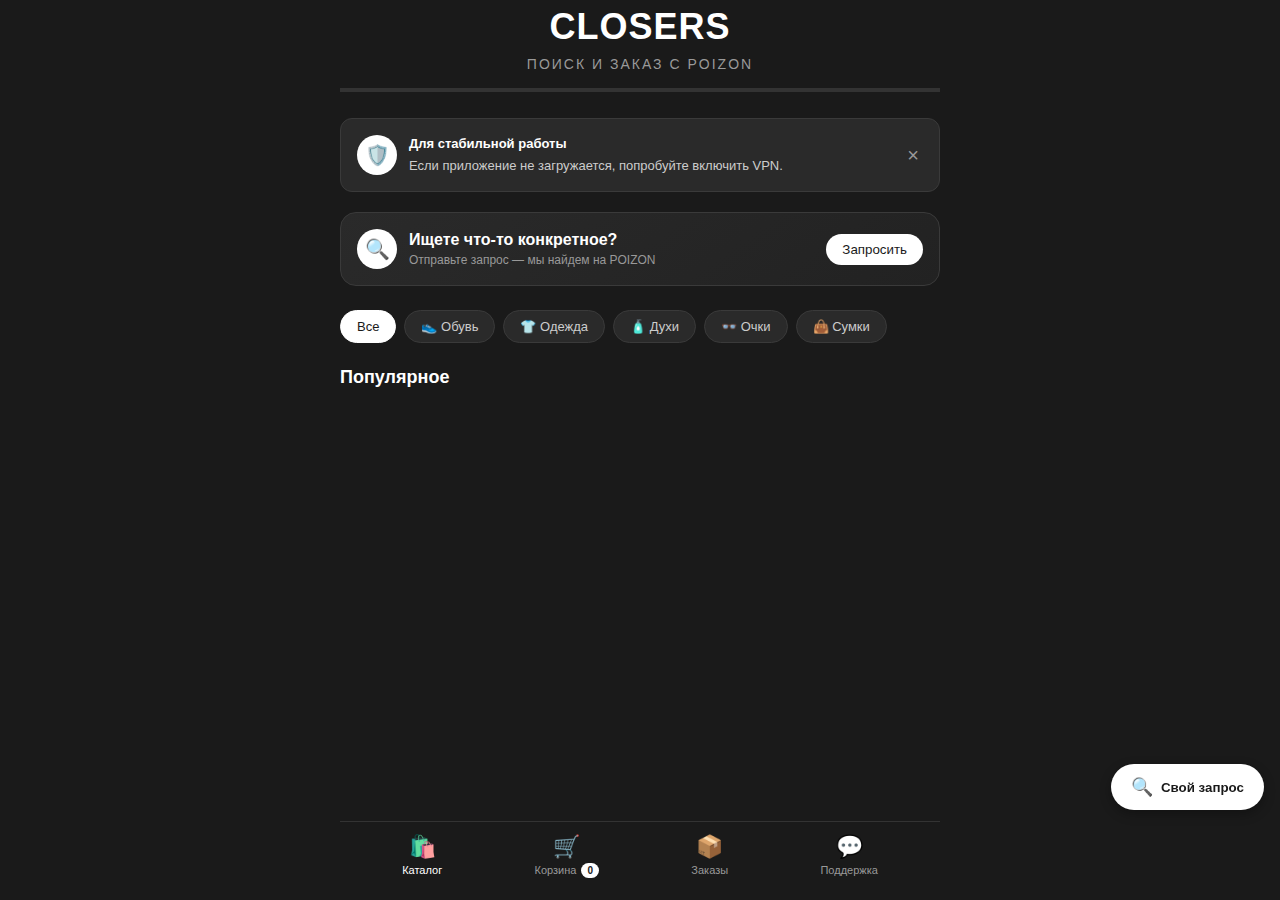
<file: index.html>
<!DOCTYPE html>
<html lang="ru">
<head>
    <meta charset="UTF-8">
    <meta name="viewport" content="width=device-width, initial-scale=1.0">
    <title>CLOSERS | Поиск и заказ с POIZON</title>
    <script src="https://telegram.org/js/telegram-web-app.js"></script>
    <style>
        * {
            margin: 0;
            padding: 0;
            box-sizing: border-box;
            font-family: -apple-system, BlinkMacSystemFont, 'Segoe UI', Roboto, Helvetica, Arial, sans-serif;
        }
        
        body {
            background-color: #1a1a1a;
            color: #ffffff;
            padding: 0 12px 80px 12px;
        }
        
        .app {
            max-width: 600px;
            margin: 0 auto;
        }
        
        .header {
            text-align: center;
            margin-bottom: 26px;
            padding-bottom: 16px;
            border-bottom: 4px solid #333333;
            padding-top: 6px;
        }
        
        .header h1 {
            font-size: 36px;
            font-weight: 700;
            letter-spacing: 1px;
            color: #ffffff;
            margin-bottom: 8px;
        }
        
        .subtitle {
            color: #999999;
            font-size: 14px;
            font-weight: 400;
            text-transform: uppercase;
            letter-spacing: 2px;
        }
        
        .vpn-notification {
            background-color: #2a2a2a;
            border-left: 4px solid #ffffff;
            border-radius: 12px;
            padding: 16px;
            margin-bottom: 20px;
            border: 1px solid #3a3a3a;
        }
        
        .vpn-content {
            display: flex;
            align-items: center;
            gap: 12px;
        }
        
        .vpn-icon {
            width: 40px;
            height: 40px;
            background-color: #ffffff;
            border-radius: 50%;
            display: flex;
            align-items: center;
            justify-content: center;
            color: #1a1a1a;
            font-size: 20px;
        }
        
        .vpn-text {
            flex: 1;
            font-size: 13px;
            color: #cccccc;
            line-height: 1.4;
        }
        
        .vpn-text strong {
            color: #ffffff;
            display: block;
            margin-bottom: 4px;
        }
        
        .vpn-close {
            background: none;
            border: none;
            color: #999;
            font-size: 20px;
            cursor: pointer;
            padding: 0 4px;
        }
        
        .bottom-nav {
            position: fixed;
            bottom: 0;
            left: 0;
            right: 0;
            background-color: #1a1a1a;
            border-top: 1px solid #333333;
            display: flex;
            justify-content: space-around;
            padding: 8px 16px 20px 16px;
            max-width: 600px;
            margin: 0 auto;
            z-index: 100;
        }
        
        .nav-item {
            display: flex;
            flex-direction: column;
            align-items: center;
            background: none;
            border: none;
            font-size: 11px;
            color: #999999;
            cursor: pointer;
            padding: 4px 8px;
            border-radius: 8px;
            gap: 4px;
        }
        
        .nav-item.active {
            color: #ffffff;
            font-weight: 500;
        }
        
        .nav-icon {
            font-size: 22px;
        }
        
        #cart-badge {
            background-color: #ffffff;
            color: #1a1a1a;
            border-radius: 20px;
            padding: 2px 6px;
            font-size: 10px;
            margin-left: 2px;
            font-weight: 600;
        }
        
        .floating-request-btn {
            position: fixed;
            bottom: 90px;
            right: 16px;
            z-index: 99;
            background-color: #ffffff;
            color: #1a1a1a;
            border: none;
            border-radius: 30px;
            padding: 12px 20px;
            font-weight: 600;
            box-shadow: 0 4px 12px rgba(0,0,0,0.3);
            display: flex;
            align-items: center;
            gap: 8px;
            cursor: pointer;
            transition: all 0.2s;
        }

        .floating-request-btn:hover {
            transform: scale(1.05);
            background-color: #f0f0f0;
        }

        @media (max-width: 480px) {
            .floating-request-btn {
                bottom: 90px;
                right: 8px;
                padding: 10px 16px;
                font-size: 13px;
            }
        }

        .quick-request-banner {
            background: linear-gradient(145deg, #2a2a2a, #222222);
            border-radius: 16px;
            padding: 16px;
            margin-bottom: 20px;
            border: 1px solid #3a3a3a;
        }

        .quick-request-content {
            display: flex;
            align-items: center;
            gap: 12px;
        }

        .quick-request-icon {
            width: 40px;
            height: 40px;
            background-color: #ffffff;
            border-radius: 50%;
            display: flex;
            align-items: center;
            justify-content: center;
            font-size: 20px;
        }

        .quick-request-text {
            flex: 1;
        }

        .quick-request-title {
            font-weight: 600;
            margin-bottom: 4px;
            color: #ffffff;
        }

        .quick-request-subtitle {
            font-size: 12px;
            color: #999;
        }

        .quick-request-button {
            background-color: #ffffff;
            color: #1a1a1a;
            border: none;
            border-radius: 20px;
            padding: 8px 16px;
            font-weight: 500;
            cursor: pointer;
            transition: all 0.2s;
        }

        .quick-request-button:hover {
            background-color: #f0f0f0;
        }
        
        /* ========== КАТЕГОРИИ ========== */
        .category-tabs {
            display: flex;
            gap: 8px;
            margin-bottom: 20px;
            overflow-x: auto;
            padding: 4px 0;
            -webkit-overflow-scrolling: touch;
        }
        
        .category-tab {
            background-color: #2a2a2a;
            border: 1px solid #3a3a3a;
            border-radius: 30px;
            padding: 8px 16px;
            font-size: 13px;
            color: #cccccc;
            cursor: pointer;
            white-space: nowrap;
            transition: all 0.2s;
        }
        
        .category-tab.active {
            background-color: #ffffff;
            color: #1a1a1a;
            border-color: #ffffff;
        }
        
        .category-tab:hover {
            border-color: #ffffff;
        }
        
        .section-title {
            font-size: 18px;
            font-weight: 600;
            margin: 20px 0 12px 0;
            color: #ffffff;
        }
        
        .catalog-grid {
            display: grid;
            grid-template-columns: repeat(3, 1fr);
            gap: 8px;
            margin-bottom: 24px;
        }
        
        .product-card {
            background-color: #2a2a2a;
            border-radius: 12px;
            padding: 8px;
            cursor: pointer;
            transition: all 0.2s;
            border: 1px solid #3a3a3a;
            position: relative;
        }
        
        .product-card:hover {
            transform: translateY(-2px);
            border-color: #ffffff;
        }
        
        .product-card.in-cart {
            border-color: #ffffff;
            background-color: #333333;
        }
        
        .product-image {
            width: 100%;
            aspect-ratio: 1/1;
            background-color: #3a3a3a;
            border-radius: 8px;
            margin-bottom: 6px;
            display: flex;
            align-items: center;
            justify-content: center;
            color: #999999;
            font-size: 10px;
            font-weight: 500;
        }
        
        .product-title {
            font-size: 11px;
            font-weight: 500;
            margin-bottom: 2px;
            line-height: 1.2;
            height: 26px;
            overflow: hidden;
            display: -webkit-box;
            -webkit-line-clamp: 2;
            -webkit-box-orient: vertical;
            color: #ffffff;
        }
        
        .product-price {
            font-size: 12px;
            font-weight: 600;
            color: #ffffff;
        }
        
        .cart-badge-mini {
            position: absolute;
            top: 4px;
            right: 4px;
            background-color: #ffffff;
            color: #1a1a1a;
            border-radius: 50%;
            width: 18px;
            height: 18px;
            font-size: 10px;
            display: flex;
            align-items: center;
            justify-content: center;
            font-weight: bold;
        }
        
        .divider {
            display: flex;
            align-items: center;
            text-align: center;
            margin: 24px 0;
            color: #999999;
            font-size: 12px;
        }
        
        .divider::before,
        .divider::after {
            content: '';
            flex: 1;
            border-bottom: 1px solid #333333;
        }
        
        .divider::before {
            margin-right: 12px;
        }
        
        .divider::after {
            margin-left: 12px;
        }
        
        .support-section {
            background-color: #2a2a2a;
            border-radius: 16px;
            padding: 20px;
            margin-top: 16px;
            border: 1px solid #3a3a3a;
        }
        
        .support-header {
            text-align: center;
            margin-bottom: 24px;
        }
        
        .support-header h2 {
            font-size: 22px;
            font-weight: 600;
            margin-bottom: 8px;
            color: #ffffff;
        }
        
        .support-header p {
            color: #999999;
            font-size: 14px;
        }
        
        .admin-card {
            background: linear-gradient(145deg, #1a1a1a, #222222);
            border-radius: 16px;
            padding: 20px;
            margin-bottom: 24px;
            display: flex;
            align-items: center;
            gap: 16px;
            border: 1px solid #3a3a3a;
        }
        
        .admin-avatar {
            width: 60px;
            height: 60px;
            background-color: #ffffff;
            border-radius: 50%;
            display: flex;
            align-items: center;
            justify-content: center;
            font-size: 28px;
        }
        
        .admin-info {
            flex: 1;
        }
        
        .admin-name {
            font-weight: 600;
            font-size: 18px;
            margin-bottom: 4px;
            color: #ffffff;
        }
        
        .admin-username {
            color: #999999;
            font-size: 14px;
            margin-bottom: 8px;
        }
        
        .admin-chat-btn {
            background-color: #ffffff;
            color: #1a1a1a;
            border: none;
            border-radius: 30px;
            padding: 8px 20px;
            font-weight: 500;
            cursor: pointer;
            display: inline-flex;
            align-items: center;
            gap: 6px;
            transition: all 0.2s;
        }
        
        .admin-chat-btn:hover {
            background-color: #e0e0e0;
            transform: scale(1.02);
        }
        
        .faq-grid {
            display: flex;
            flex-direction: column;
            gap: 16px;
        }
        
        .faq-item {
            background-color: #1a1a1a;
            border-radius: 12px;
            padding: 16px;
            border: 1px solid #3a3a3a;
        }
        
        .faq-question {
            display: flex;
            align-items: center;
            gap: 12px;
            margin-bottom: 8px;
        }
        
        .faq-icon {
            width: 32px;
            height: 32px;
            background-color: #2a2a2a;
            border-radius: 50%;
            display: flex;
            align-items: center;
            justify-content: center;
            font-size: 16px;
        }
        
        .faq-question-text {
            font-weight: 600;
            font-size: 15px;
            color: #ffffff;
        }
        
        .faq-answer {
            padding-left: 44px;
            color: #cccccc;
            font-size: 13px;
            line-height: 1.5;
        }
        
        .modal {
            display: none;
            position: fixed;
            top: 0;
            left: 0;
            right: 0;
            bottom: 0;
            background-color: rgba(0,0,0,0.8);
            z-index: 1000;
            align-items: center;
            justify-content: center;
            padding: 16px;
        }
        
        .modal.active {
            display: flex;
        }
        
        .modal-content {
            background-color: #2a2a2a;
            border-radius: 20px;
            padding: 20px;
            width: 100%;
            max-width: 400px;
            max-height: 80vh;
            overflow-y: auto;
            border: 1px solid #3a3a3a;
        }
        
        .modal-header {
            display: flex;
            justify-content: space-between;
            align-items: center;
            margin-bottom: 16px;
        }
        
        .modal-title {
            font-size: 18px;
            font-weight: 600;
            color: #ffffff;
        }
        
        .modal-close {
            background: none;
            border: none;
            font-size: 24px;
            cursor: pointer;
            color: #999999;
        }
        
        .modal-product-preview {
            margin-bottom: 16px;
            padding: 12px;
            background-color: #1a1a1a;
            border-radius: 12px;
        }
        
        .modal-product-name {
            font-weight: 600;
            margin-bottom: 4px;
            color: #ffffff;
        }
        
        .modal-product-price {
            color: #999999;
            font-size: 14px;
        }
        
        .form-group {
            margin-bottom: 16px;
        }
        
        .form-group label {
            display: block;
            margin-bottom: 6px;
            font-size: 12px;
            font-weight: 500;
            color: #999999;
            text-transform: uppercase;
            letter-spacing: 0.5px;
        }
        
        .form-group input,
        .form-group select,
        .form-group textarea {
            width: 100%;
            padding: 12px;
            border: 1px solid #3a3a3a;
            border-radius: 8px;
            background-color: #1a1a1a;
            color: #ffffff;
            font-size: 14px;
        }
        
        .form-group input:focus,
        .form-group select:focus,
        .form-group textarea:focus {
            outline: none;
            border-color: #ffffff;
        }
        
        .form-group input::placeholder,
        .form-group textarea::placeholder {
            color: #666666;
        }
        
        select option {
            background-color: #1a1a1a;
            color: #ffffff;
        }
        
        .photo-upload-area {
            border: 1px dashed #3a3a3a;
            border-radius: 12px;
            padding: 16px;
            text-align: center;
            margin-bottom: 12px;
            cursor: pointer;
            background-color: #1a1a1a;
        }
        
        .photo-upload-area:hover {
            border-color: #ffffff;
        }
        
        .photo-preview-grid {
            display: grid;
            grid-template-columns: repeat(5, 1fr);
            gap: 8px;
            margin: 12px 0;
        }
        
        .photo-preview-item {
            position: relative;
            aspect-ratio: 1/1;
            border-radius: 8px;
            overflow: hidden;
            border: 1px solid #3a3a3a;
        }
        
        .photo-preview-item img {
            width: 100%;
            height: 100%;
            object-fit: cover;
        }
        
        .photo-remove {
            position: absolute;
            top: 2px;
            right: 2px;
            background-color: rgba(0,0,0,0.7);
            color: white;
            border: none;
            border-radius: 50%;
            width: 18px;
            height: 18px;
            font-size: 12px;
            display: flex;
            align-items: center;
            justify-content: center;
            cursor: pointer;
        }
        
        /* ========== ПРОМОКОДЫ (КОМПАКТНЫЕ) ========== */
        .promo-section {
            background-color: #1a1a1a;
            border-radius: 12px;
            padding: 12px;
            margin: 12px 0;
            border: 1px solid #3a3a3a;
        }
        
        .promo-section > div:first-child {
            font-weight: 600;
            margin-bottom: 8px;
            font-size: 13px;
        }
        
        .promo-input-group {
            display: flex;
            gap: 6px;
            align-items: center;
        }
        
        .promo-input-group input {
            flex: 1;
            padding: 10px 12px;
            border: 1px solid #3a3a3a;
            border-radius: 8px;
            background-color: #2a2a2a;
            color: #ffffff;
            font-size: 13px;
            height: 40px;
        }
        
        .promo-input-group button {
            padding: 0 12px;
            background-color: #ffffff;
            color: #1a1a1a;
            border: none;
            border-radius: 8px;
            font-weight: 600;
            font-size: 12px;
            cursor: pointer;
            height: 40px;
            white-space: nowrap;
            min-width: 80px;
            max-width: 100px;
        }
        
        .promo-success {
            color: #4caf50;
            font-size: 12px;
            margin-top: 6px;
        }
        
        .promo-error {
            color: #f44336;
            font-size: 12px;
            margin-top: 6px;
        }
        
        /* Убираем лишние отступы */
        #discount-info {
            font-size: 12px;
            margin-top: 8px;
        }
        
        .cart-container {
            background-color: #2a2a2a;
            border-radius: 16px;
            padding: 16px;
            margin-bottom: 16px;
            border: 1px solid #3a3a3a;
        }
        
        .cart-item {
            display: flex;
            justify-content: space-between;
            align-items: flex-start;
            padding: 12px;
            background-color: #1a1a1a;
            border-radius: 12px;
            margin-bottom: 8px;
            border: 1px solid #3a3a3a;
        }
        
        .cart-item-info {
            flex: 1;
        }
        
        .cart-item-title {
            font-weight: 600;
            font-size: 14px;
            margin-bottom: 4px;
            color: #ffffff;
        }
        
        .cart-item-details {
            font-size: 12px;
            color: #cccccc;
            white-space: pre-line;
        }
        
        .cart-item-badge {
            display: inline-block;
            padding: 2px 8px;
            background-color: #2a2a2a;
            border-radius: 12px;
            font-size: 10px;
            margin-bottom: 4px;
            color: #999999;
        }
        
        .cart-item-remove {
            background: none;
            border: none;
            color: #666666;
            font-size: 18px;
            cursor: pointer;
        }
        
        .btn {
            width: 100%;
            padding: 16px;
            background-color: #ffffff;
            color: #1a1a1a;
            border: none;
            border-radius: 12px;
            font-size: 16px;
            font-weight: 600;
            cursor: pointer;
            margin-bottom: 8px;
            transition: all 0.2s;
        }
        
        .btn:hover {
            background-color: #e0e0e0;
        }
        
        .btn-secondary {
            background-color: #2a2a2a;
            color: #ffffff;
            border: 1px solid #3a3a3a;
        }
        
        .btn-secondary:hover {
            background-color: #333333;
        }
        
        .cart-summary {
            padding: 20px;
            background-color: #1a1a1a;
            border-radius: 12px;
            margin: 20px 0;
            border: 1px solid #3a3a3a;
            text-align: center;
        }
        
        .cart-summary p {
            font-size: 18px;
            font-weight: 600;
            color: #ffffff;
        }
        
        .orders-list {
            display: flex;
            flex-direction: column;
            gap: 16px;
        }
        
        .order-card {
            background-color: #2a2a2a;
            border-radius: 16px;
            padding: 16px;
            border: 1px solid #3a3a3a;
        }
        
        .order-header {
            display: flex;
            justify-content: space-between;
            align-items: center;
            margin-bottom: 12px;
        }
        
        .order-id {
            font-weight: 700;
            font-size: 15px;
            color: #ffffff;
        }
        
        .order-status-badge {
            padding: 4px 8px;
            border-radius: 20px;
            font-size: 11px;
            font-weight: 500;
            background-color: #1a1a1a;
            color: #cccccc;
        }
        
        .status-timeline {
            margin: 16px 0;
        }
        
        .status-step {
            display: flex;
            align-items: flex-start;
            margin-bottom: 12px;
            position: relative;
        }
        
        .status-dot {
            width: 20px;
            height: 20px;
            border-radius: 50%;
            background-color: #3a3a3a;
            margin-right: 12px;
            flex-shrink: 0;
            position: relative;
            z-index: 2;
        }
        
        .status-dot.completed {
            background-color: #ffffff;
        }
        
        .status-dot.active {
            background-color: #ffffff;
            box-shadow: 0 0 0 3px rgba(255,255,255,0.2);
        }
        
        .status-line {
            position: absolute;
            left: 9px;
            top: 20px;
            width: 2px;
            height: calc(100% - 8px);
            background-color: #3a3a3a;
            z-index: 1;
        }
        
        .status-content {
            flex: 1;
            padding-bottom: 12px;
        }
        
        .status-title {
            font-weight: 600;
            font-size: 14px;
            margin-bottom: 2px;
            color: #ffffff;
        }
        
        .status-date {
            font-size: 11px;
            color: #999999;
        }
        
        .loading {
            text-align: center;
            color: #999999;
            padding: 40px;
        }
    </style>
</head>
<body>
    <div class="app">
        <header class="header">
            <h1>CLOSERS</h1>
            <div class="subtitle">ПОИСК И ЗАКАЗ С POIZON</div>
        </header>

        <div id="vpn-notification" class="vpn-notification">
            <div class="vpn-content">
                <div class="vpn-icon">🛡️</div>
                <div class="vpn-text">
                    <strong>Для стабильной работы</strong>
                    Если приложение не загружается, попробуйте включить VPN.
                </div>
                <button class="vpn-close" onclick="this.parentElement.parentElement.style.display='none'">×</button>
            </div>
        </div>

        <div id="catalog-view">
            <div class="quick-request-banner">
                <div class="quick-request-content">
                    <div class="quick-request-icon">🔍</div>
                    <div class="quick-request-text">
                        <div class="quick-request-title">Ищете что-то конкретное?</div>
                        <div class="quick-request-subtitle">Отправьте запрос — мы найдем на POIZON</div>
                    </div>
                    <button class="quick-request-button" onclick="showFreeRequestModal()">Запросить</button>
                </div>
            </div>
            
            <!-- КАТЕГОРИИ -->
            <div class="category-tabs">
                <div class="category-tab active" onclick="filterCategory('all')">Все</div>
                <div class="category-tab" onclick="filterCategory('shoes')">👟 Обувь</div>
                <div class="category-tab" onclick="filterCategory('clothes')">👕 Одежда</div>
                <div class="category-tab" onclick="filterCategory('perfume')">🧴 Духи</div>
                <div class="category-tab" onclick="filterCategory('glasses')">👓 Очки</div>
                <div class="category-tab" onclick="filterCategory('bags')">👜 Сумки</div>
            </div>
            
            <div class="section-title">Популярное</div>
            <div class="catalog-grid" id="catalog-grid"></div>
        </div>
        
        <div id="cart-view" style="display: none;">
            <div class="cart-container">
                <div class="section-title">Корзина</div>
                <div id="cart-items"></div>
                
                <!-- ПРОМОКОДЫ -->
                <div class="promo-section">
                    <div style="font-weight: 600; margin-bottom: 12px;">🎟️ Промокод</div>
                    <div class="promo-input-group">
                        <input type="text" id="promo-code" placeholder="Введите промокод">
                        <button onclick="applyPromoCode()">Применить</button>
                    </div>
                    <div id="promo-message" class="promo-error" style="display: none;"></div>
                </div>
                
                <div id="cart-summary" class="cart-summary" style="display: none;">
                    <p><span id="cart-total">0</span> ТОВАРОВ</p>
                    <div id="discount-info" style="font-size: 14px; color: #4caf50; margin-top: 8px; display: none;"></div>
                </div>
                <button class="btn" onclick="submitOrder()" id="submit-order-btn">ОФОРМИТЬ ЗАКАЗ</button>
            </div>
        </div>
        
        <div id="orders-view" style="display: none;">
            <div class="section-title">Мои заказы</div>
            <div id="orders-list" class="orders-list"></div>
        </div>
        
        <!-- РАЗДЕЛ ПОДДЕРЖКИ -->
<div id="support-view" style="display: none;">
    <div class="support-section">
        <div class="support-header">
            <h2>Поддержка</h2>
            <p>Мы всегда на связи и готовы помочь</p>
        </div>
        
        <!-- Карточка админа -->
        <div class="admin-card">
            <div class="admin-avatar">👤</div>
            <div class="admin-info">
                <div class="admin-name">closersmanager</div>
                <div class="admin-username">@closersmanager</div>
                <button class="admin-chat-btn" onclick="window.open('https://t.me/closersmanager', '_blank')">
                    <span>💬</span> Написать админу
                </button>
            </div>
        </div>
        
        <!-- Часто задаваемые вопросы -->
        <div style="margin-top: 24px;">
            <h3 style="font-size: 16px; font-weight: 600; margin-bottom: 16px;">Часто задаваемые вопросы</h3>
            
            <div class="faq-grid">
                <div class="faq-item">
                    <div class="faq-question">
                        <div class="faq-icon">⏱️</div>
                        <div class="faq-question-text">Сколько ждать доставку?</div>
                    </div>
                    <div class="faq-answer">
                        Обычно доставка занимает до 5 дней с момента подтверждения заказа. Точные сроки зависят от наличия товара на POIZON и выбранного способа доставки.
                    </div>
                </div>
                
                <div class="faq-item">
                    <div class="faq-question">
                        <div class="faq-icon">💰</div>
                        <div class="faq-question-text">Как узнать цену?</div>
                    </div>
                    <div class="faq-answer">
                        После того как вы оформите заказ, администратор проверит актуальную цену на POIZON, добавит комиссию магазина и стоимость доставки. Итоговая цена придет вам в уведомлении.
                    </div>
                </div>
                
                <div class="faq-item">
                    <div class="faq-question">
                        <div class="faq-icon">🔄</div>
                        <div class="faq-question-text">Можно вернуть товар?</div>
                    </div>
                    <div class="faq-answer">
                        Возврат возможен только в случае брака. Мы тщательно проверяем все товары перед отправкой, но если возникла проблема — напишите администратору, и мы решим вопрос.
                    </div>
                </div>
                
                <div class="faq-item">
                    <div class="faq-question">
                        <div class="faq-icon">📦</div>
                        <div class="faq-question-text">Откуда вы привозите?</div>
                    </div>
                    <div class="faq-answer">
                        Мы заказываем товары с площадки POIZON — это крупнейшая платформа с оригинальными вещами из Китая, Японии, Кореи и США.
                    </div>
                </div>
                
                <div class="faq-item">
                    <div class="faq-question">
                        <div class="faq-icon">🔍</div>
                        <div class="faq-question-text">Что делать, если не нашел вещь в каталоге?</div>
                    </div>
                    <div class="faq-answer">
                        Используйте форму "Свободный запрос" — просто вставьте ссылку с POIZON, артикул или название, и мы найдем нужный товар.
                    </div>
                </div>
                
                <div class="faq-item">
                    <div class="faq-question">
                        <div class="faq-icon">💳</div>
                        <div class="faq-question-text">Как оплатить заказ?</div>
                    </div>
                    <div class="faq-answer">
                        После подтверждения заказа администратор свяжется с вами и уточнит детали оплаты. Мы принимаем переводы на карту, по QR-коду или наличные при самовывозе.
                    </div>
                </div>
            </div>
        </div>
    </div>
</div>
        
        <div id="product-modal" class="modal">
            <div class="modal-content">
                <div class="modal-header">
                    <div class="modal-title">Добавить в корзину</div>
                    <button class="modal-close" onclick="closeModal()">×</button>
                </div>
                
                <div id="modal-product" class="modal-product-preview"></div>
                
                <div class="form-group">
                    <label>РАЗМЕР (необязательно)</label>
                    <select id="modal-size">
                        <option value="">Выберите размер</option>
                        <option value="XS">XS</option>
                        <option value="S">S</option>
                        <option value="M">M</option>
                        <option value="L">L</option>
                        <option value="XL">XL</option>
                        <option value="XXL">XXL</option>
                        <option value="36">36 EU</option>
                        <option value="37">37 EU</option>
                        <option value="38">38 EU</option>
                        <option value="39">39 EU</option>
                        <option value="40">40 EU</option>
                        <option value="41">41 EU</option>
                        <option value="42">42 EU</option>
                        <option value="43">43 EU</option>
                        <option value="44">44 EU</option>
                        <option value="45">45 EU</option>
                        <option value="46">46 EU</option>
                    </select>
                </div>
                
                <div class="form-group">
                    <label>ЦВЕТ (необязательно)</label>
                    <input type="text" id="modal-color" placeholder="Например: Black/White">
                </div>
                
                <div class="form-group">
                    <label>ПОЖЕЛАНИЯ (необязательно)</label>
                    <textarea id="modal-notes" rows="2" placeholder="Особые требования..."></textarea>
                </div>
                
                <button class="btn" onclick="addToCartFromModal()">ДОБАВИТЬ В КОРЗИНУ</button>
            </div>
        </div>

        <div id="free-request-modal" class="modal">
            <div class="modal-content">
                <div class="modal-header">
                    <div class="modal-title">Свободный запрос</div>
                    <button class="modal-close" onclick="closeFreeRequestModal()">×</button>
                </div>
                
                <div style="background-color: #1a1a1a; border-radius: 8px; padding: 12px; margin-bottom: 20px; color: #cccccc; font-size: 13px;">
                    Мы найдем и привезем любой товар с POIZON
                </div>
                
                <div class="form-group">
                    <label>ЧТО ИЩЕТЕ? *</label>
                    <input type="text" id="modal-free-query" placeholder="Ссылка, артикул или название товара">
                </div>
                
                <div class="form-group">
                    <label>РАЗМЕР (необязательно)</label>
                    <select id="modal-free-size">
                        <option value="">Выберите размер</option>
                        <option value="XS">XS</option>
                        <option value="S">S</option>
                        <option value="M">M</option>
                        <option value="L">L</option>
                        <option value="XL">XL</option>
                        <option value="XXL">XXL</option>
                        <option value="36">36 EU</option>
                        <option value="37">37 EU</option>
                        <option value="38">38 EU</option>
                        <option value="39">39 EU</option>
                        <option value="40">40 EU</option>
                        <option value="41">41 EU</option>
                        <option value="42">42 EU</option>
                        <option value="43">43 EU</option>
                        <option value="44">44 EU</option>
                        <option value="45">45 EU</option>
                        <option value="46">46 EU</option>
                    </select>
                </div>
                
                <div class="form-group">
                    <label>ЦВЕТ (необязательно)</label>
                    <input type="text" id="modal-free-color" placeholder="Например: Black/White">
                </div>
                
                <div class="form-group">
                    <label>ПОЖЕЛАНИЯ (необязательно)</label>
                    <textarea id="modal-free-notes" rows="2" placeholder="Особые требования, состояние, бюджет..."></textarea>
                </div>
                
                <div class="form-group">
                    <label>ФОТО (до 5 шт, необязательно)</label>
                    <div class="photo-upload-area" onclick="document.getElementById('modal-free-file-input').click()">
                        <span style="font-size: 24px;">📷</span>
                        <div style="font-size: 12px; color: #999;">Нажмите, чтобы загрузить фото</div>
                    </div>
                    <input type="file" id="modal-free-file-input" accept="image/*" multiple style="display: none;" onchange="handleModalFreePhotos(event)">
                    <div id="modal-free-photo-preview" class="photo-preview-grid"></div>
                </div>
                
                <button class="btn" onclick="addFreeRequestFromModal()">➕ ОТПРАВИТЬ ЗАПРОС</button>
            </div>
        </div>
        
        <button class="floating-request-btn" onclick="showFreeRequestModal()">
            <span style="font-size: 18px;">🔍</span> Свой запрос
        </button>
        
        <div class="bottom-nav">
            <button class="nav-item active" onclick="showView('catalog')">
                <span class="nav-icon">🛍️</span>
                <span>Каталог</span>
            </button>
            <button class="nav-item" onclick="showView('cart')">
                <span class="nav-icon">🛒</span>
                <span>Корзина <span id="cart-badge">0</span></span>
            </button>
            <button class="nav-item" onclick="showView('orders')">
                <span class="nav-icon">📦</span>
                <span>Заказы</span>
            </button>
            <button class="nav-item" onclick="showView('support')">
                <span class="nav-icon">💬</span>
                <span>Поддержка</span>
            </button>
        </div>
    </div>

    <script>
        let tg = window.Telegram.WebApp;
        tg.expand();
        
        let user = tg.initDataUnsafe?.user || { 
            id: Math.floor(Math.random() * 1000000), 
            first_name: 'Гость',
            username: 'guest'
        };

        const API_URL = 'https://maxkom.pythonanywhere.com/api';
        const ADMIN_CONTACT = 'https://t.me/closersmanager';

        // Промокоды
        let appliedPromo = null;
        const VALID_PROMOS = {
            'CLOSERS10': { discount: 10, type: 'percent' },
            'FIRST5': { discount: 5, type: 'percent' },
            'FREESHIP': { discount: 500, type: 'fixed' }
        };

        // Категории
        let currentCategory = 'all';

        // ========== КАТАЛОГ ==========
        const CATALOG = [
            { id: 1, name: 'Nike Air Jordan 1 High OG', price: '195$', image: 'AJ1', category: 'shoes' },
            { id: 2, name: 'Essentials Fear of God Hoodie', price: '110$', image: 'FOG', category: 'clothes' },
            { id: 3, name: 'Stussy 8 Ball Zip Hoodie', price: '145$', image: 'STUSSY', category: 'clothes' },
            { id: 4, name: 'New Balance 990v6 Grey', price: '200$', image: 'NB990', category: 'shoes' },
            { id: 5, name: 'Adidas Samba OG', price: '100$', image: 'SAMBA', category: 'shoes' },
            { id: 6, name: 'Supreme Box Logo Hoodie', price: '398$', image: 'SUPREME', category: 'clothes' },
            { id: 7, name: 'Creed Aventus', price: '250$', image: 'CREED', category: 'perfume' },
            { id: 8, name: 'Dior Sauvage', price: '120$', image: 'DIOR', category: 'perfume' },
            { id: 9, name: 'Ray-Ban Aviator', price: '180$', image: 'RAYBAN', category: 'glasses' },
            { id: 10, name: 'Oakley Holbrook', price: '150$', image: 'OAKLEY', category: 'glasses' },
            { id: 11, name: 'Louis Vuitton Neverfull', price: '1200$', image: 'LV', category: 'bags' },
            { id: 12, name: 'Gucci GG Marmont', price: '980$', image: 'GUCCI', category: 'bags' }
        ];

        let cart = JSON.parse(localStorage.getItem('cart')) || [];
        let modalFreePhotos = [];
        let currentModalProduct = null;
        let lastOrderTime = 0;
        const SPAM_DELAY = 30000;

        // ========== ФИЛЬТРАЦИЯ ПО КАТЕГОРИЯМ ==========
        window.filterCategory = function(category) {
            currentCategory = category;
            document.querySelectorAll('.category-tab').forEach(tab => tab.classList.remove('active'));
            event.target.classList.add('active');
            renderCatalog();
        };

        function renderCatalog() {
            let filteredProducts = CATALOG;
            if (currentCategory !== 'all') {
                filteredProducts = CATALOG.filter(p => p.category === currentCategory);
            }
            
            let html = '';
            filteredProducts.forEach(product => {
                const inCart = cart.some(item => item.catalogId === product.id);
                const cartCount = cart.filter(item => item.catalogId === product.id).length;
                
                html += `
                    <div class="product-card ${inCart ? 'in-cart' : ''}" onclick="openProductModal(${product.id})">
                        <div class="product-image">${product.image}</div>
                        <div class="product-title">${product.name}</div>
                        <div class="product-price">${product.price}</div>
                        ${cartCount > 0 ? `<div class="cart-badge-mini">${cartCount}</div>` : ''}
                    </div>
                `;
            });
            
            if (filteredProducts.length === 0) {
                html = '<div style="grid-column: 1/-1; text-align: center; padding: 40px; color: #999;">В этой категории пока нет товаров</div>';
            }
            
            document.getElementById('catalog-grid').innerHTML = html;
        }

        // ========== ПРОМОКОДЫ ==========
        window.applyPromoCode = function() {
            const code = document.getElementById('promo-code').value.trim().toUpperCase();
            const messageDiv = document.getElementById('promo-message');
            
            if (!code) {
                messageDiv.style.display = 'block';
                messageDiv.className = 'promo-error';
                messageDiv.textContent = 'Введите промокод';
                return;
            }
            
            if (VALID_PROMOS[code]) {
                appliedPromo = {
                    code: code,
                    ...VALID_PROMOS[code]
                };
                messageDiv.style.display = 'block';
                messageDiv.className = 'promo-success';
                messageDiv.textContent = `✅ Промокод применен! Скидка ${VALID_PROMOS[code].type === 'percent' ? VALID_PROMOS[code].discount + '%' : VALID_PROMOS[code].discount + '₽'}`;
                
                const discountInfo = document.getElementById('discount-info');
                discountInfo.style.display = 'block';
                discountInfo.textContent = `Скидка по промокоду ${code}: ${VALID_PROMOS[code].type === 'percent' ? VALID_PROMOS[code].discount + '%' : VALID_PROMOS[code].discount + '₽'}`;
            } else {
                appliedPromo = null;
                messageDiv.style.display = 'block';
                messageDiv.className = 'promo-error';
                messageDiv.textContent = '❌ Недействительный промокод';
                document.getElementById('discount-info').style.display = 'none';
            }
        };

        // ========== МОДАЛКА ДЛЯ ТОВАРА ==========
        window.openProductModal = function(productId) {
            const product = CATALOG.find(p => p.id === productId);
            if (!product) return;
            
            currentModalProduct = product;
            
            document.getElementById('modal-product').innerHTML = `
                <div class="modal-product-name">${product.name}</div>
                <div class="modal-product-price">${product.price}</div>
            `;
            
            document.getElementById('modal-size').value = '';
            document.getElementById('modal-color').value = '';
            document.getElementById('modal-notes').value = '';
            
            document.getElementById('product-modal').classList.add('active');
        };

        window.closeModal = function() {
            document.getElementById('product-modal').classList.remove('active');
            currentModalProduct = null;
        };

        window.addToCartFromModal = function() {
            if (!currentModalProduct) return;
            
            const size = document.getElementById('modal-size').value;
            const color = document.getElementById('modal-color').value;
            const notes = document.getElementById('modal-notes').value;
            
            cart.push({
                catalogId: currentModalProduct.id,
                type: 'catalog',
                name: currentModalProduct.name,
                price: currentModalProduct.price,
                size: size,
                color: color,
                notes: notes,
                addedAt: new Date().toISOString()
            });
            
            localStorage.setItem('cart', JSON.stringify(cart));
            renderCatalog();
            updateCartBadge();
            closeModal();
            tg.showAlert(`✅ Товар добавлен в корзину`);
        };

        // ========== СВОБОДНЫЙ ЗАПРОС ==========
        window.showFreeRequestModal = function() {
            modalFreePhotos = [];
            document.getElementById('modal-free-query').value = '';
            document.getElementById('modal-free-size').value = '';
            document.getElementById('modal-free-color').value = '';
            document.getElementById('modal-free-notes').value = '';
            document.getElementById('modal-free-photo-preview').innerHTML = '';
            
            document.getElementById('free-request-modal').classList.add('active');
        };

        window.closeFreeRequestModal = function() {
            document.getElementById('free-request-modal').classList.remove('active');
            modalFreePhotos = [];
        };

        window.handleModalFreePhotos = function(event) {
            const files = Array.from(event.target.files);
            if (modalFreePhotos.length + files.length > 5) {
                tg.showAlert('Можно загрузить не более 5 фото');
                return;
            }
            
            files.forEach(file => {
                const reader = new FileReader();
                reader.onload = (e) => {
                    modalFreePhotos.push(e.target.result);
                    renderModalFreePhotoPreview();
                };
                reader.readAsDataURL(file);
            });
        };

        function renderModalFreePhotoPreview() {
            let html = '';
            modalFreePhotos.forEach((photo, index) => {
                html += `
                    <div class="photo-preview-item">
                        <img src="${photo}" alt="preview">
                        <button class="photo-remove" onclick="removeModalFreePhoto(${index})">×</button>
                    </div>
                `;
            });
            document.getElementById('modal-free-photo-preview').innerHTML = html;
        }

        window.removeModalFreePhoto = function(index) {
            modalFreePhotos.splice(index, 1);
            renderModalFreePhotoPreview();
        };

        window.addFreeRequestFromModal = function() {
            const query = document.getElementById('modal-free-query').value;
            const size = document.getElementById('modal-free-size').value;
            const color = document.getElementById('modal-free-color').value;
            const notes = document.getElementById('modal-free-notes').value;
            
            if (!query) {
                tg.showAlert('Введите запрос');
                return;
            }
            
            cart.push({
                type: 'free',
                name: 'Запрос: ' + query.substring(0, 30),
                query: query,
                size: size,
                color: color,
                notes: notes,
                photos: modalFreePhotos.slice(),
                addedAt: new Date().toISOString()
            });
            
            localStorage.setItem('cart', JSON.stringify(cart));
            
            closeFreeRequestModal();
            updateCartBadge();
            tg.showAlert(`✅ Запрос добавлен в корзину`);
            showView('cart');
        };

        // ========== КОРЗИНА ==========
        function renderCart() {
            if (cart.length === 0) {
                document.getElementById('cart-items').innerHTML = '<div style="text-align: center; padding: 40px; color: #999;">КОРЗИНА ПУСТА</div>';
                document.getElementById('cart-summary').style.display = 'none';
                document.getElementById('discount-info').style.display = 'none';
                return;
            }
            
            let html = '';
            cart.forEach((item, index) => {
                const typeLabel = item.type === 'catalog' ? '📦 Товар из каталога' : '🔍 Свободный запрос';
                
                html += `
                    <div class="cart-item">
                        <div class="cart-item-info">
                            <div class="cart-item-badge">${typeLabel}</div>
                            <div class="cart-item-title">${item.name}</div>
                            <div class="cart-item-details">
                                ${item.query ? `🔍 ${item.query.substring(0, 40)}${item.query.length > 40 ? '...' : ''}\n` : ''}
                                ${item.size ? `📏 Размер: ${item.size}\n` : ''}
                                ${item.color ? `🎨 Цвет: ${item.color}\n` : ''}
                                ${item.notes ? `📝 ${item.notes.substring(0, 30)}${item.notes.length > 30 ? '...' : ''}\n` : ''}
                                ${item.photos && item.photos.length ? `📸 Фото: ${item.photos.length} шт.` : ''}
                            </div>
                        </div>
                        <button class="cart-item-remove" onclick="removeFromCart(${index})">×</button>
                    </div>
                `;
            });
            
            document.getElementById('cart-items').innerHTML = html;
            document.getElementById('cart-total').textContent = cart.length;
            document.getElementById('cart-summary').style.display = 'block';
        }

        window.removeFromCart = function(index) {
            cart.splice(index, 1);
            localStorage.setItem('cart', JSON.stringify(cart));
            renderCart();
            renderCatalog();
            updateCartBadge();
        };

        function updateCartBadge() {
            document.getElementById('cart-badge').textContent = cart.length;
        }

        // ========== ОФОРМЛЕНИЕ ЗАКАЗА ==========
        window.submitOrder = async function() {
            if (cart.length === 0) {
                tg.showAlert('Корзина пуста');
                return;
            }
            
            const now = Date.now();
            if (now - lastOrderTime < SPAM_DELAY) {
                const remaining = Math.ceil((SPAM_DELAY - (now - lastOrderTime)) / 1000);
                tg.showAlert(`⏳ Подождите ${remaining} сек.`);
                return;
            }
            
            const btn = document.getElementById('submit-order-btn');
            btn.disabled = true;
            btn.textContent = 'ОТПРАВКА...';
            
            try {
                const orderData = {
                    userId: String(user.id),
                    userName: user.first_name || 'Гость',
                    username: user.username || 'guest',
                    items: cart.map(item => ({
                        type: item.type,
                        name: item.name,
                        query: item.query || '',
                        size: item.size || '',
                        color: item.color || '',
                        notes: item.notes || '',
                        photos: item.photos || []
                    })),
                    promoCode: appliedPromo ? appliedPromo.code : null,
                    totalItems: cart.length
                };
                
                console.log('📤 Отправка заказа:', orderData);
                
                let response = await fetch(API_URL + '/create-order', {
                    method: 'POST',
                    headers: { 'Content-Type': 'application/json' },
                    body: JSON.stringify(orderData)
                });
                
                let result = await response.json();
                
                if (result.success) {
                    lastOrderTime = Date.now();
                    
                    tg.showPopup({
                        title: '✅ ЗАКАЗ ОФОРМЛЕН',
                        message: `Заказ #${result.orderId}\n\nПо вопросам: @closersmanager`,
                        buttons: [
                            { type: 'default', text: '✉️ НАПИСАТЬ АДМИНУ', url: ADMIN_CONTACT },
                            { type: 'ok', text: 'ОК' }
                        ]
                    });
                    
                    cart = [];
                    appliedPromo = null;
                    localStorage.removeItem('cart');
                    renderCart();
                    renderCatalog();
                    updateCartBadge();
                    await loadOrders();
                    showView('orders');
                }
            } catch (error) {
                console.error(error);
                tg.showAlert('Ошибка соединения с сервером');
            } finally {
                btn.disabled = false;
                btn.textContent = 'ОФОРМИТЬ ЗАКАЗ';
            }
        };

        // ========== ЗАГРУЗКА ЗАКАЗОВ ==========
        async function loadOrders() {
            try {
                let response = await fetch(API_URL + '/user-orders?userId=' + user.id);
                let orders = await response.json();
                
                if (!orders || orders.length === 0) {
                    document.getElementById('orders-list').innerHTML = '<div style="text-align: center; padding: 40px; color: #999;">У ВАС ПОКА НЕТ ЗАКАЗОВ</div>';
                    return;
                }
                
                let html = '';
                orders.forEach(order => {
                    const statuses = [
                        { key: 'pending', label: 'Ожидание', date: order.date },
                        { key: 'searching', label: 'Поиск на POIZON', date: order.searchDate },
                        { key: 'ordered', label: 'Заказано у поставщика', date: order.orderedDate },
                        { key: 'shipping', label: 'В пути в Россию', date: order.shippingDate },
                        { key: 'stock', label: 'На складе', date: order.stockDate },
                        { key: 'delivery', label: 'Передано в доставку', date: order.deliveryDate },
                        { key: 'completed', label: 'Получен', date: order.completedDate }
                    ];
                    
                    const currentStatus = order.status || 'pending';
                    let currentIndex = statuses.findIndex(s => s.key === currentStatus);
                    if (currentIndex === -1) currentIndex = 0;
                    
                    html += `
                        <div class="order-card">
                            <div class="order-header">
                                <span class="order-id">ЗАКАЗ #${order.id}</span>
                                <span class="order-status-badge">${statuses[currentIndex].label}</span>
                            </div>
                            
                            <div class="status-timeline">
                                ${statuses.map((status, idx) => {
                                    let statusClass = '';
                                    if (idx < currentIndex) statusClass = 'completed';
                                    else if (idx === currentIndex) statusClass = 'active';
                                    
                                    return `
                                        <div class="status-step">
                                            <div class="status-dot ${statusClass}"></div>
                                            ${idx < statuses.length - 1 ? '<div class="status-line"></div>' : ''}
                                            <div class="status-content">
                                                <div class="status-title">${status.label}</div>
                                                ${status.date ? `<div class="status-date">${new Date(status.date).toLocaleString('ru-RU')}</div>` : ''}
                                            </div>
                                        </div>
                                    `;
                                }).join('')}
                            </div>
                            
                            <div style="font-size: 12px; color: #999; margin-top: 12px;">
                                Товаров: ${order.items ? order.items.length : 1}
                                ${order.promoCode ? `\n🎟️ Промокод: ${order.promoCode}` : ''}
                            </div>
                        </div>
                    `;
                });
                
                document.getElementById('orders-list').innerHTML = html;
            } catch (error) {
                console.error('Ошибка загрузки заказов:', error);
                document.getElementById('orders-list').innerHTML = '<div style="text-align: center; padding: 40px; color: #999;">ОШИБКА ЗАГРУЗКИ</div>';
            }
        }

        // ========== НАВИГАЦИЯ ==========
        function showView(view) {
            document.querySelectorAll('.nav-item').forEach(item => item.classList.remove('active'));
            document.getElementById('catalog-view').style.display = 'none';
            document.getElementById('cart-view').style.display = 'none';
            document.getElementById('orders-view').style.display = 'none';
            document.getElementById('support-view').style.display = 'none';
            
            if (view === 'catalog') {
                document.querySelectorAll('.nav-item')[0].classList.add('active');
                document.getElementById('catalog-view').style.display = 'block';
                renderCatalog();
            } else if (view === 'cart') {
                document.querySelectorAll('.nav-item')[1].classList.add('active');
                document.getElementById('cart-view').style.display = 'block';
                renderCart();
            } else if (view === 'orders') {
                document.querySelectorAll('.nav-item')[2].classList.add('active');
                document.getElementById('orders-view').style.display = 'block';
                loadOrders();
            } else if (view === 'support') {
                document.querySelectorAll('.nav-item')[3].classList.add('active');
                document.getElementById('support-view').style.display = 'block';
            }
        }

        // ========== ИНИЦИАЛИЗАЦИЯ ==========
        renderCatalog();
        updateCartBadge();
        loadOrders();
    </script>
</body>
</html>
</file>
